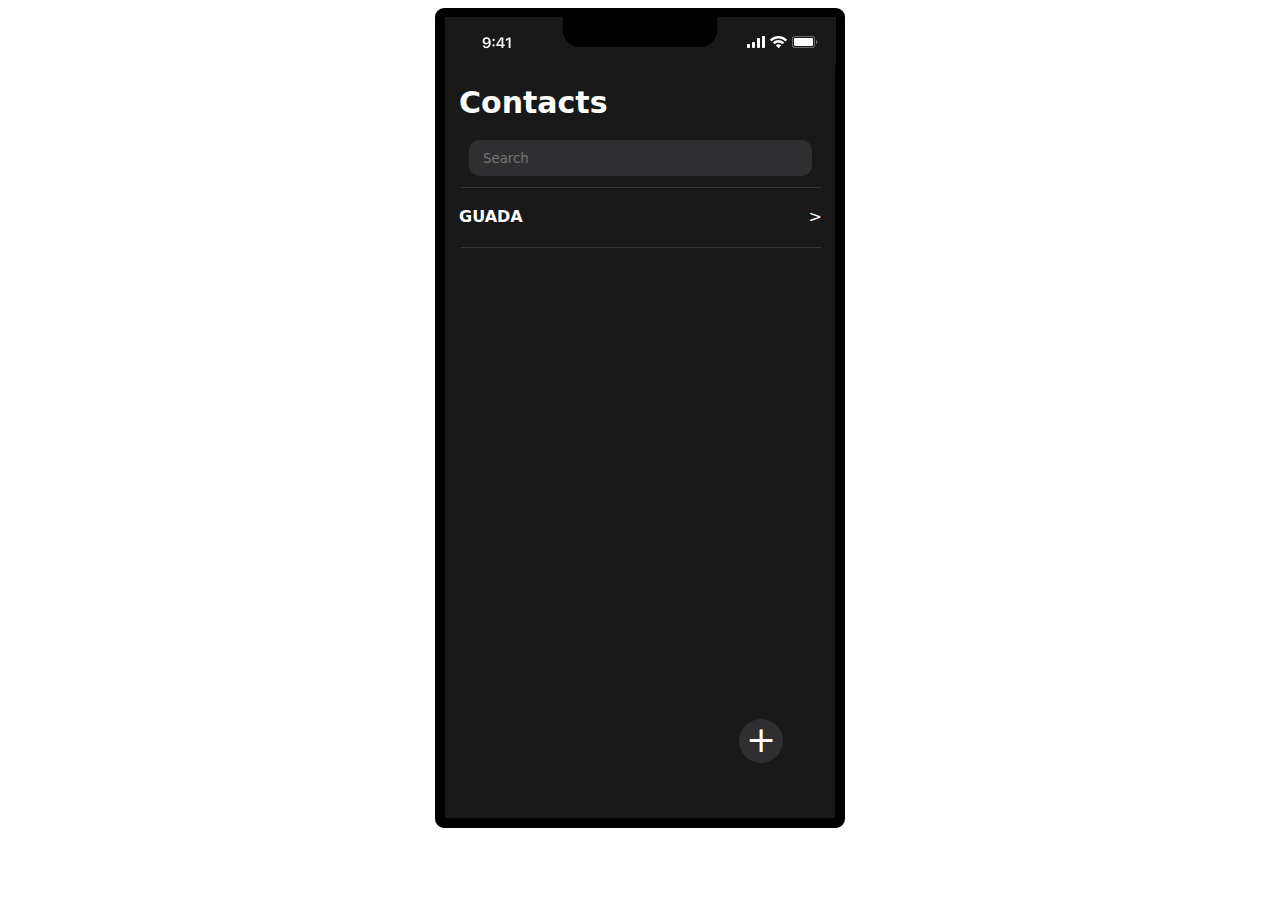
<file: index.html>
<!DOCTYPE html>
<html lang="en">

<head>
    <meta charset="UTF-8">
    <meta name="viewport" content="width=device-width, initial-scale=1.0">
    <title>Home</title>
    <link rel="stylesheet" href="./index.css">
</head>

<body>
    <div class="phone_container">
        <div class="phone_content">
            <div class="phone_bar">
                <span class="icon_bar"></span>
            </div>
            <div class="phone_top">
                <h1 class="top_title">Contacts</h1>
                <input class="phone_search" type="search" placeholder="Search">
                <hr>
            </div>
            <div class="phone_users" id="phoneContacts">
            </div>
            <div class="button_container">
                <a href="./Html/contact.html?id=-1" class="add_button" id="addBtn" > + </a>
            </div>
        </div>
    </div>

    <script src="./index.js"></script>
</body>

</html>
</file>
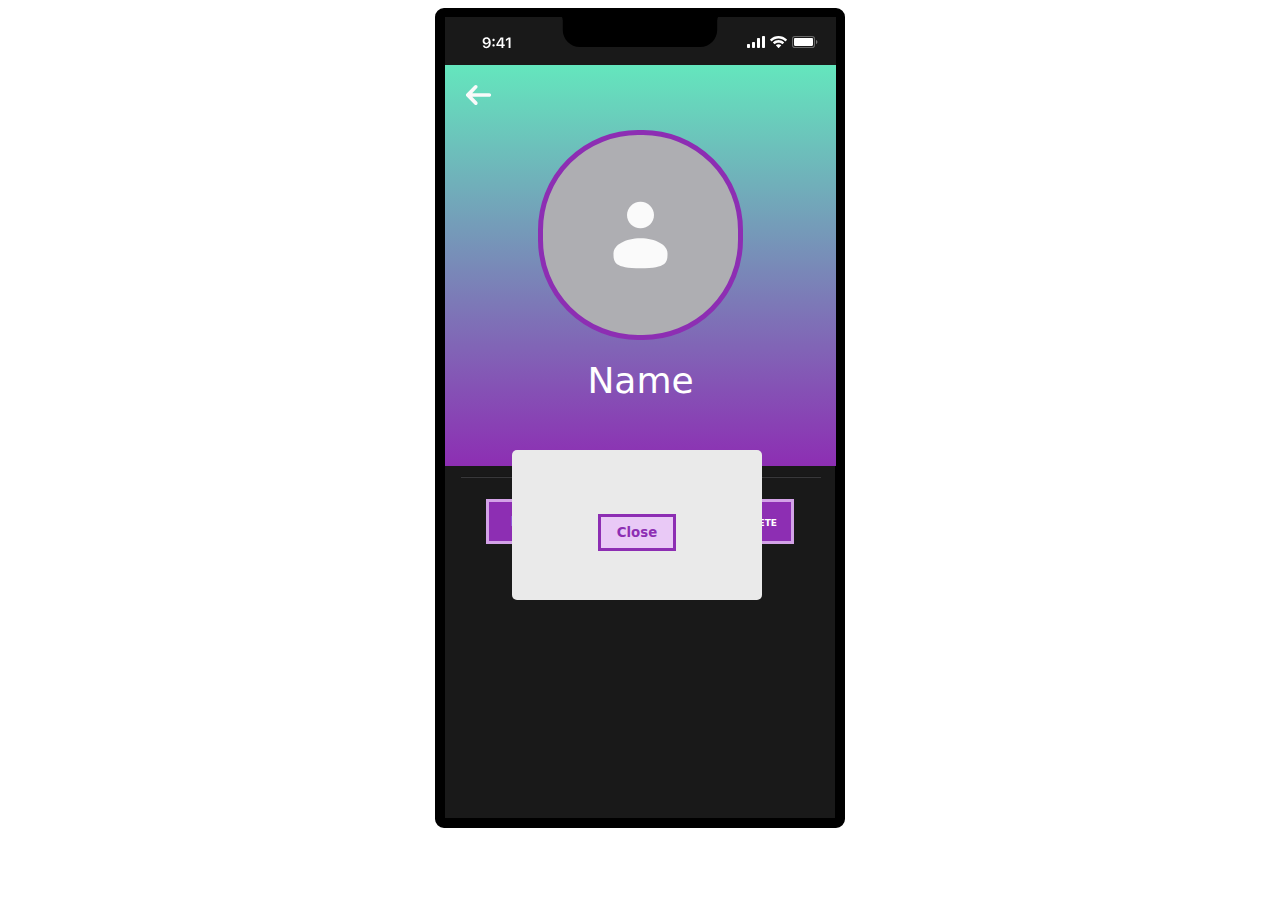
<file: contact.html>
<!DOCTYPE html>
<html lang="en">

<head>
    <meta charset="UTF-8">
    <meta name="viewport" content="width=device-width, initial-scale=1.0">
    <title>Contact</title>
    <link rel="stylesheet" href="./index.css">
</head>

<body>
    <div class="phone_container">
        <div class="phone_content">
            <div class="phone_bar">
                <span class="icon_bar"></span>
            </div>
            <div class="img_section">
                <a href="./index.html" class="btn_back">
                    <img class="backImg" src="/img/back.svg" alt="arrow back">
                </a>
                <div class="phone__img">
                    <img class="user_img" src="./img/user.svg" alt="user icon">
                </div>
                <h4 class="user__contact-name" id="userCardName">Name</h4>
            </div>
            <div class="user_content">
                <div class="user_info" id="userInfo">
                </div>
                <hr>
                <div class="user_buttons">
                    <div class="btn_container">
                        <button class="btn btn_img" id="editBtn">Edit</button>
                    </div>
                    <div class="btn_container">
                        <button class="btn btn_img" id="saveBtn" onclick="saveContact()">Save</button>
                    </div>
                    <div class="btn_container">
                        <button class="btn btn_img" id="deleteBtn">Delete</button>
                    </div>
                </div>
            </div>
        </div>
        <div id="popUp">
            <div class="popUp_Content">
                <p id="popUpText"></p>
                <button class="btn_close" id="closeBtn" onclick="closePopUp()">Close</button>    
            </div>
        </div>
    </div>
    <script src="./index.js"></script>
</body>

</html>
</file>
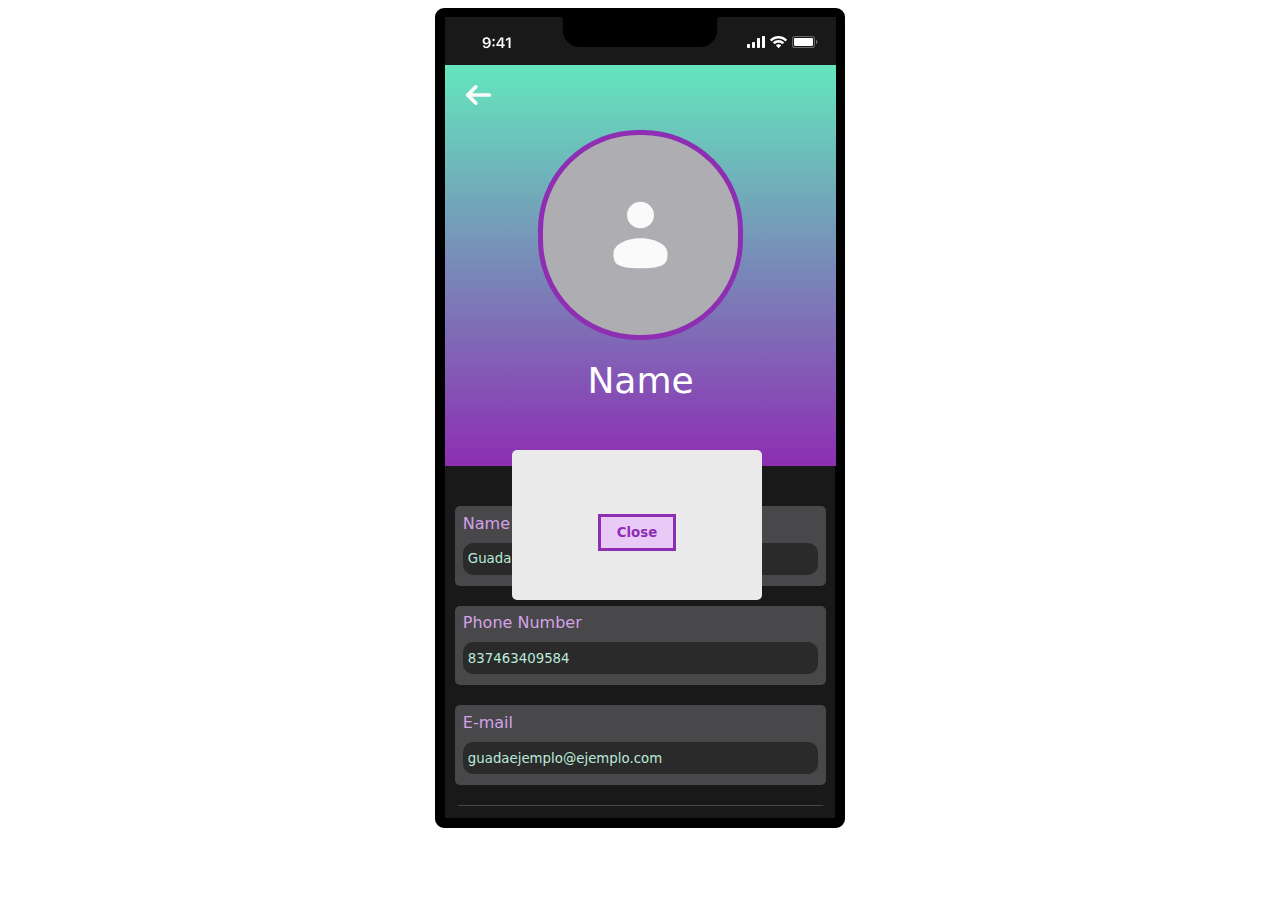
<file: ejemplo.html>
<!DOCTYPE html>
<html lang="en">

<head>
    <meta charset="UTF-8">
    <meta name="viewport" content="width=device-width, initial-scale=1.0">
    <title>Contact</title>
    <link rel="stylesheet" href="./index.css">
</head>

<body>
    <div class="phone_container">
        <div class="phone_content">
            <div class="phone_bar">
                <span class="icon_bar"></span>
            </div>
            <div class="img_section">
                <a href="./index.html" class="btn_back">
                    <img class="backImg" src="/img/back.svg" alt="arrow back">
                </a>
                <div class="phone__img">
                    <img class="user_img" src="./img/user.svg" alt="user icon">
                </div>
                <h4 class="user__contact-name" id="userCardName">Name</h4>
            </div>
            <div class="user_content">
                <div class="user_info">
                    <div class="user_inputGroup">
                        <label for="userName">Name</label>
                        <input class="inputInactive" type="text" id="userName" name="Name" value="Guada" disabled >
                    </div>
                    <div class="user_inputGroup">
                        <label for="phoneNum">Phone Number</label>
                        <input class="inputInactive" type="number" id="phoneNum" name="Phone" value="837463409584" disabled >
                    </div>
                    <div class="user_inputGroup">
                        <label for="userEmail">E-mail</label>
                        <input class="inputInactive" type="email" id="userEmail" name="Email"  value="guadaejemplo@ejemplo.com" disabled>
                    </div>
                    <div class="user_inputGroup">
                        <label for="bDate">Date of birth</label>
                        <input class="inputInactive" type="date" id="bDate" name="BDate" disabled>
                    </div>
                </div>
                <hr>
                <div class="user_buttons">
                    <div class="btn_container">
                        <button class="btn btn_img" id="editBtn">Edit</button>
                    </div>
                    <div class="btn_container">
                        <button class="btn btn_img" id="saveBtn" onclick="saveContact()">Save</button>
                    </div>
                    <div class="btn_container">
                        <button class="btn btn_img" id="deleteBtn">Delete</button>
                    </div>
                </div>
            </div>
        </div>
        <div id="popUp">
            <div class="popUp_Content">
                <p id="popUpText"></p>
                <button class="btn_close" id="closeBtn" onclick="closePopUp()">Close</button>    
            </div>
        </div>
    </div>
    <script src="./index.js"></script>
</body>

</html>
</file>
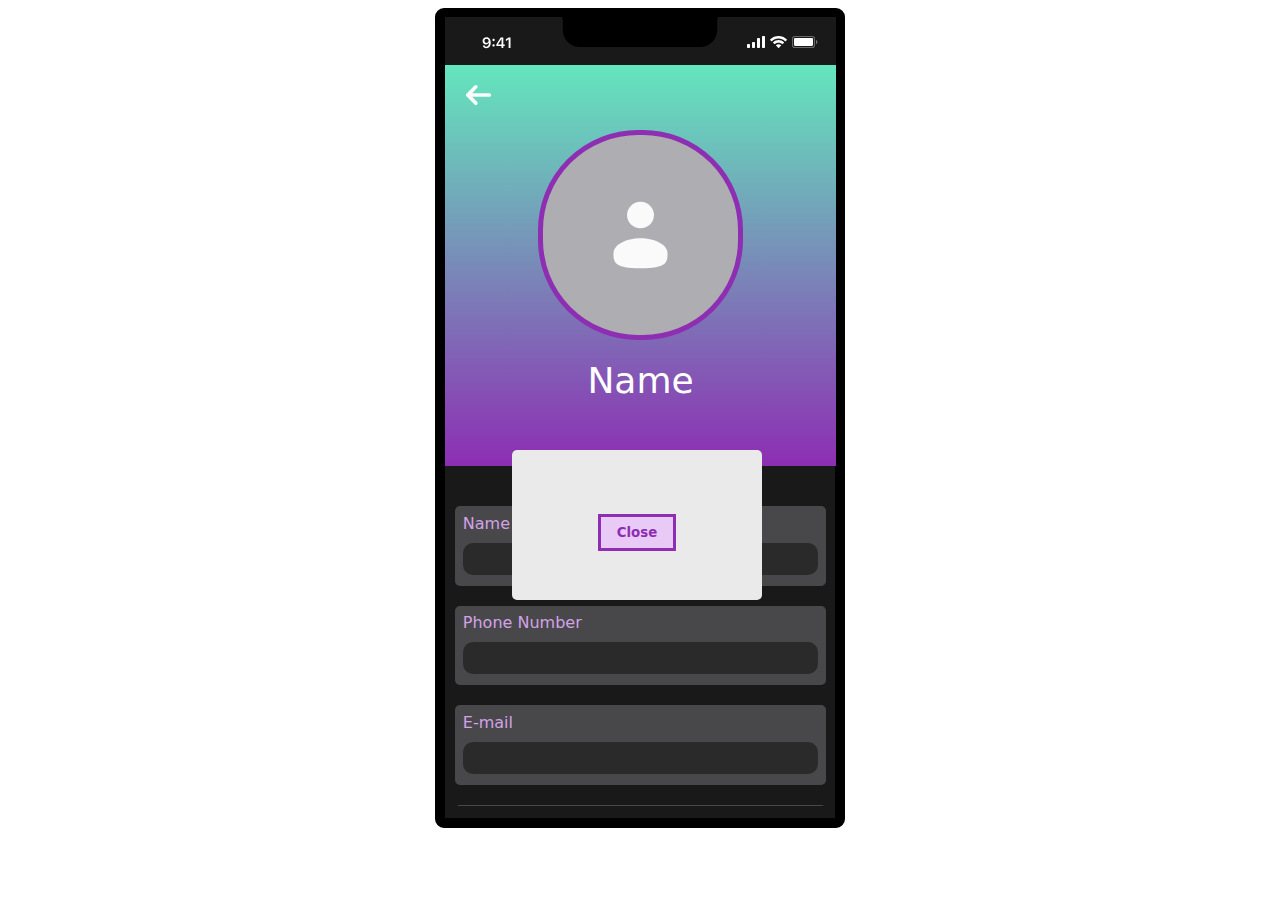
<file: Html/contact.html>
<!DOCTYPE html>
<html lang="en">

<head>
    <meta charset="UTF-8">
    <meta name="viewport" content="width=device-width, initial-scale=1.0">
    <title>Contact</title>
    <link rel="stylesheet" href="../index.css">
</head>

<body>
    <div class="phone_container">
        
        <div class="phone_content">
            <div class="phone_bar">
                <span class="icon_bar"></span>
            </div>
            <div class="img_section">
                <a href="../index.html" class="btn_back" id="btn_back">
                    <img class="backImg" src="../img/back.svg" alt="arrow back">
                </a>
                <div class="phone__img">
                    <img class="user_img" src="../img/user.svg" alt="user icon">
                </div>
                <h4 class="user__contact-name" id="userCardName">Name</h4>
            </div>
            <div class="user_content">
                <div class="user_info" id="userInfo">
                    <div class="user_inputGroup">
                        <label for="userName">Name</label>
                        <input class="user_input" type="text" id="userName" name="Name" disabled>
                    </div>
                    <div class="user_inputGroup">
                        <label for="phoneNum">Phone Number</label>
                        <input class="user_input" type="number" id="phoneNum" name="Phone" disabled>
                    </div>
                    <div class="user_inputGroup">
                        <label for="userEmail">E-mail</label>
                        <input class="user_input" type="email" id="userEmail" name="Email" disabled>
                    </div>
                    <div class="user_inputGroup">
                        <label for="bDate">Date of birth</label>
                        <input class="user_input" type="date" id="bDate" name="BDate" disabled>
                    </div>
                </div>
                <hr>
                <div class="user_buttons">
                    <div class="btn_container">
                        <button class="btn btn_img" id="editBtn" onclick="edit()">Edit</button>
                    </div>
                    <div class="btn_container">
                        <button class="btn btn_img" id="saveBtn" onclick="save()" disabled>Save</button>
                    </div>
                    <div class="btn_container">
                        <button class="btn btn_img" id="deleteBtn" onclick="deleteContact()">Delete</button>
                    </div>
                </div>
            </div>
        </div>
        <div id="popUp">
            <div class="popUp_Content">
                <p id="popUpText"></p>
                <button class="btn_close" id="closeBtn" onclick="closePopUp()">Close</button>    
            </div>
        </div>
    </div>
    <script src="../JS/popUp.js"></script>
    <script src="../JS/contacts.js"></script>
</body>

</html>
</file>
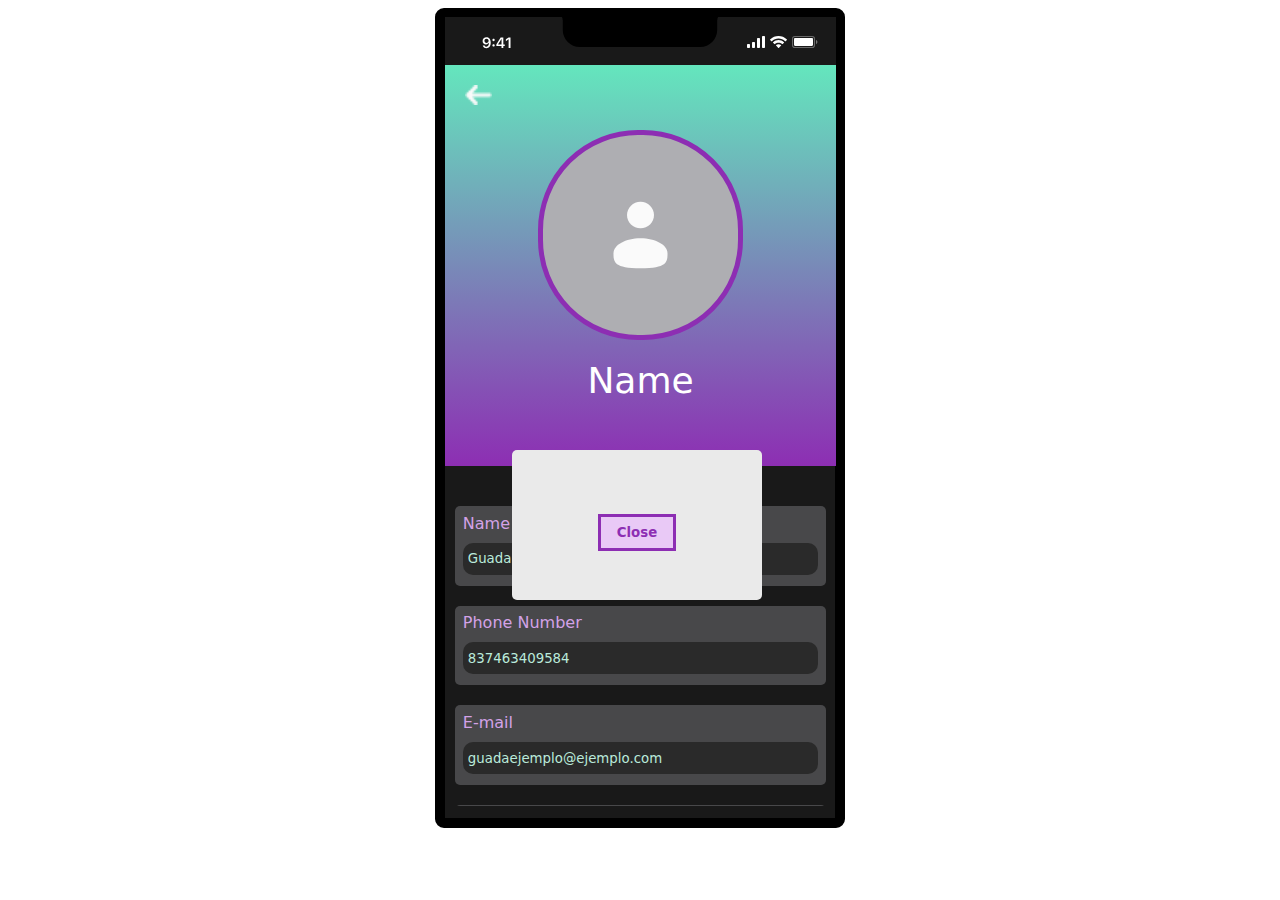
<file: Html/ejemplo.html>
<!DOCTYPE html>
<html lang="en">

<head>
    <meta charset="UTF-8">
    <meta name="viewport" content="width=device-width, initial-scale=1.0">
    <title>Contact</title>
    <link rel="stylesheet" href="../index.css">
</head>

<body>
    <div class="phone_container">
        <div class="phone_content">
            <div class="phone_bar">
                <span class="icon_bar"></span>
            </div>
            <div class="img_section">
                <a href="../index.html" class="btn_back">
                    <img class="backImg" src="../img/back.png" alt="arrow back">
                </a>
                <div class="phone__img">
                    <img class="user_img" src="../img/user.svg" alt="user icon">
                </div>
                <h4 class="user__contact-name" id="userCardName">Name</h4>
            </div>
            <div class="user_content">
                <div class="user_info">
                    <div class="user_inputGroup">
                        <label for="userName">Name</label>
                        <input class="inputInactive" type="text" id="userName" name="Name" value="Guada" disabled >
                    </div>
                    <div class="user_inputGroup">
                        <label for="phoneNum">Phone Number</label>
                        <input class="inputInactive" type="number" id="phoneNum" name="Phone" value="837463409584" disabled >
                    </div>
                    <div class="user_inputGroup">
                        <label for="userEmail">E-mail</label>
                        <input class="inputInactive" type="email" id="userEmail" name="Email"  value="guadaejemplo@ejemplo.com" disabled>
                    </div>
                    <div class="user_inputGroup">
                        <label for="bDate">Date of birth</label>
                        <input class="inputInactive" type="date" id="bDate" name="BDate" disabled>
                    </div>
                </div>
                <hr>
                <div class="user_buttons">
                    <div class="btn_container">
                        <button class="btn btn_img" id="editBtn">Edit</button>
                    </div>
                    <div class="btn_container">
                        <button class="btn btn_img" id="saveBtn" onclick="saveContact()">Save</button>
                    </div>
                    <div class="btn_container">
                        <button class="btn btn_img" id="deleteBtn">Delete</button>
                    </div>
                </div>
            </div>
        </div>
        <div id="popUp">
            <div class="popUp_Content">
                <p id="popUpText"></p>
                <button class="btn_close" id="closeBtn" onclick="closePopUp()">Close</button>    
            </div>
        </div>
    </div>
    <script src="../index.js"></script>
</body>

</html>
</file>
<file: index.css>
*{    
    font-family: system-ui, -apple-system, BlinkMacSystemFont, 'Segoe UI', Roboto, Oxygen, Ubuntu, Cantarell, 'Open Sans', 'Helvetica Neue', sans-serif;
    color: white;
}

a{
    text-decoration: none;
}

hr{
    border: 0;
    height: 0;
    border-top: 1px solid rgba(0, 0, 0, 0.1);
    border-bottom: 1px solid rgba(56, 56, 58);
    width: 360px;
    margin-top: 10px;

}

.phone_container{
    height: 800px;
    width: 390px;
    margin: auto;
    border-radius: 9px/9px;
    border: 10px solid rgb(0, 0, 0);
    position: relative;
    background-color: rgb(25, 25, 25);
}

.phone_content{
  height: 802px;
  width: 391px;
  position: absolute;
  top: -1px;
}

.phone_bar{
    background-color: rgb(25, 25, 25);
}

.top_title{
    font-size: 30px;
    color: white;
    margin-left: 14px;
}

.phone_top{
    display: flex;
    flex-direction: column;
}

.icon_bar{
    content: url(./img/StatusBar/iPhone\ 13\ &\ 13\ Pro.svg);
    position: static;
}

.phone_search{
    width: 343px;
    height: 36px;
    margin: auto;
    border-radius: 10px/10px;
    border: none;
    background-color: rgba(118, 118, 128, 24%);
    padding-left: 14px;
}

.phone_users{
    display: flex;
    flex-direction: column;
}

.user__name{
    font-weight: 600;
}

.user_card{
    display: flex;
    flex-direction: row;
    align-items: center;
    justify-content: space-between;
    margin-left: 14px;
    margin-right: 14px;
    height: 40px;
}

.user__info:visited, .user__info{
    text-decoration: none;
    color: white;
}

.button_container{
    width: 50px;
    height: 50px;
    position: absolute;
    bottom: 50px;
    right: 50px;
    display: flex;
    justify-content: center;}

.add_button{
    font-size: 36px;
    text-align: center;
    background-color: rgba(118, 118, 128, 24%);
    border: none;
    width: 44px;
    height: 44px;
    border-radius: 30px/30px;
}

.add_button:hover{
    background:linear-gradient(#64e6bd, #8d2eb3);
}

.user_buttons{
    height: 70px;
    width: 390px;
    display: flex;
    flex-direction: row;
    justify-content: space-evenly;
}

.btn_container{
    display: flex;
    flex-direction: column;
    justify-content: center;
    align-items: center;
}

.btn__text{
    margin-top: 5px;
}

.img_section{
    width: 100%;
    height: 50%;
    background:linear-gradient(#64e6bd, #8d2eb3);
    display: flex;
    flex-direction: column;
    align-items: center;
    justify-content: center;
    position: relative;
}

.phone__img{
    background-color: rgba(174, 174, 178);
    border: 5px solid #8d2eb3;
    height: 50%;
    width: 50%;
    border-radius: 100px/100px;
    display: flex;
    align-items: center;
    justify-content: center;
}

.user_img{
    height: 40%;
    width: auto;
}

.user__contact-name{
    font-size: 36px;
    font-weight: 300;
    margin-top: 20px;
    margin-bottom: 0;
}

.user_info{
    display: flex;
    flex-direction: column;
}

.user_inputGroup{
    background-color: rgb(72, 72, 74);
    border-radius: 5px/5px;
    height: 64px;
    display: flex;
    flex-direction: column;
    padding:2%;
    margin: 10px;
}

.user_inputGroup:nth-of-type(1){
    margin-top: 40px;
}

label{
    margin-bottom: 10px;
    color: #D3A2E7;
}

input{
    color: #baeadb;
    height: 30px;
    background-color: rgb(42, 42, 42);
    border: none;
    border-radius: 10px/10px;
    padding-left: 5px;
}

.user_content{
    overflow-y: scroll;
    max-height: 340px;
}

.btn_back{
    background-color: #ffffff00;
    position: absolute;
    top: 20px;
    left: 20px;
    height: 40px;
    width: 40px;
}

.backImg{
    height: 20px;
    width: auto;
}

#popUp{
    height: 150px;
    width: 250px;
    background-color: #eaeaea;
    top:50%;
    left: 40%;
    border-radius: 5px/5px;
    position: sticky;
}

.popUp_Content{
    display: flex;
    flex-direction: column;
    justify-content: center;
    align-items: center;
    color: rgb(244, 51, 8);
    padding: 2rem 1rem;
}

#popUpText{
    font-weight: 600;
    color: rgb(244, 51, 8);
}

.btn_close{
    border: 3px solid #8d2eb3;
    padding: 0.5rem 1rem;
    font-weight: 600;
    color: #8d2eb3;
    background-color: #e9c9f6;
}

.btn{
    height: 45px;
    width: 75px;
    background-color: #8d2eb3;
    color: white;
    border: 3px solid #D3A2E7;
    font-variant: small-caps;
    font-weight: 600;
}

.btn:hover{
    background-color: #D3A2E7;
    color: rgb(25, 25, 25);
    border: 3px solid #D3A2E7;
}
</file>
